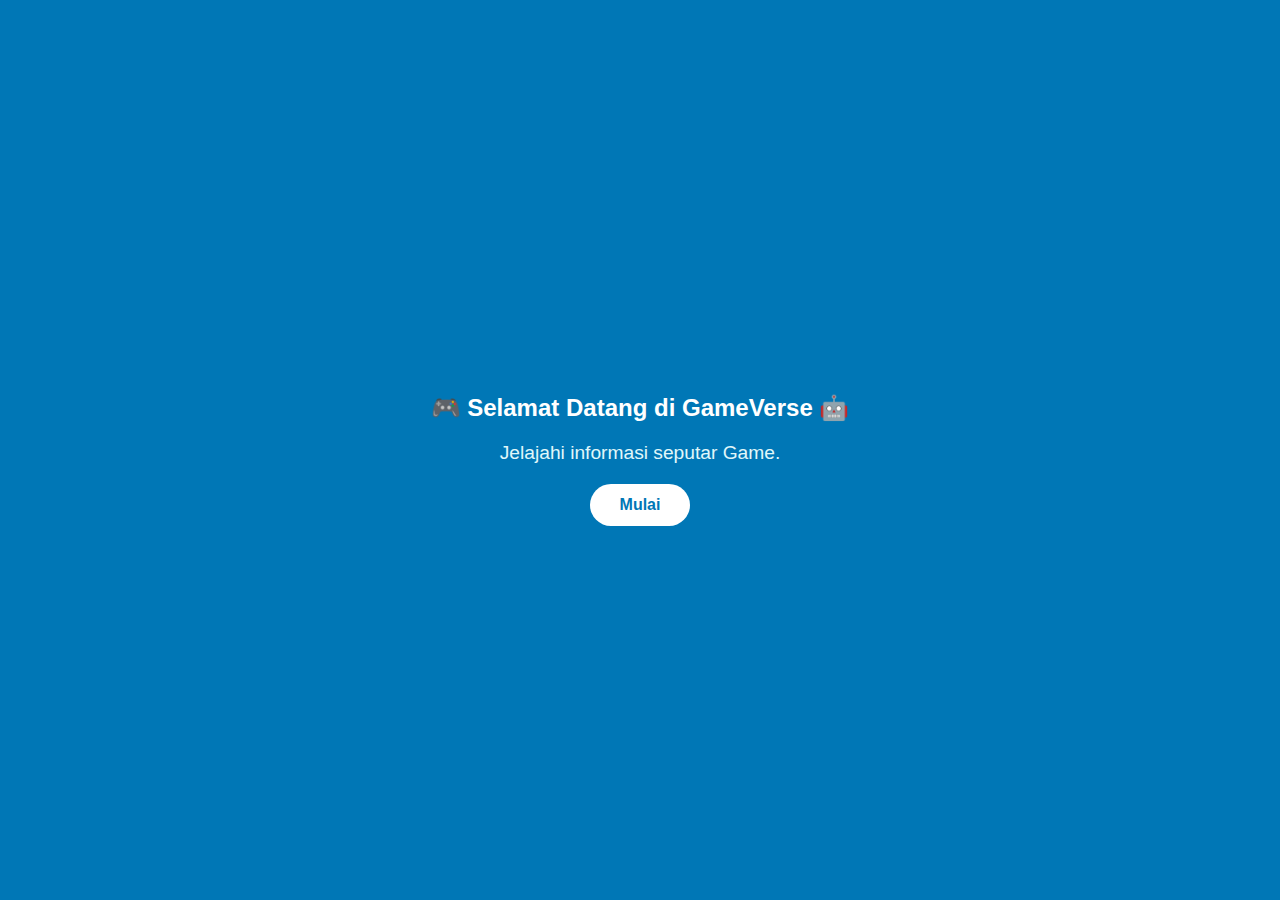
<file: index.html>
<!DOCTYPE html>
<html lang="id">

<head>
    <meta charset="UTF-8">
    <meta name="viewport" content="width=device-width, initial-scale=1.0">
    <title>Selamat Datang</title>
    <style>
        body {
            margin: 0;
            padding: 0;
            height: 100vh;
            display: flex;
            justify-content: center;
            align-items: center;
            background: #0077B6;
            font-family: Arial, sans-serif;
            color: white;
            text-align: center;
        }

        .container {
            max-width: 600px;
            padding: 20px;
        }

        h1 {
            font-size: 2.5rem;
            margin-bottom: 10px;
        }

        p {
            font-size: 1.2rem;
            margin-bottom: 20px;
            color: #e0f7fa;
        }

        a {
            display: inline-block;
            padding: 12px 30px;
            background: white;
            color: #0077B6;
            font-weight: bold;
            text-decoration: none;
            border-radius: 25px;
            transition: 0.3s;
        }

        a:hover {
            background: #023e8a;
            color: white;
        }
    </style>
</head>

<body>
    <div class="container">
        <h2>🎮 Selamat Datang di GameVerse 🤖</h2>
        <p>Jelajahi informasi seputar Game.</p>
        <a href="utama.html">Mulai</a>
    </div>
</body>

</html>
</file>
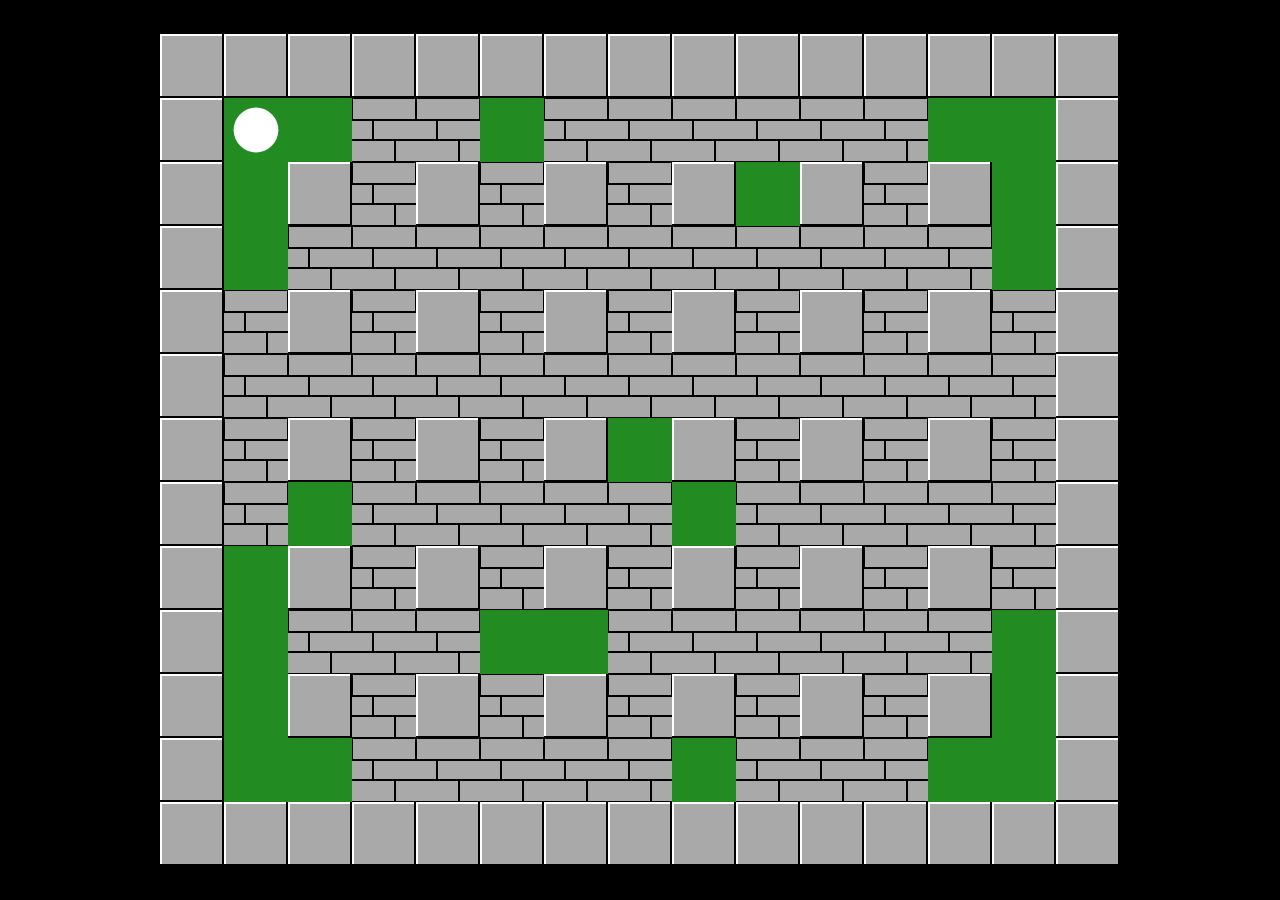
<file: bomb.html>
<!DOCTYPE html>
<html>

<head>
  <title>Basic Bomberman HTML Game</title>
  <meta charset="UTF-8">
  <style>
    html,
    body {
      height: 100%;
      margin: 0;
    }

    body {
      background: black;
      display: flex;
      align-items: center;
      justify-content: center;
    }

    canvas {
      background: forestgreen;
    }
  </style>
</head>

<body>
  <canvas width="960" height="832" id="game"></canvas>
  <script>
    const canvas = document.getElementById('game');
    const context = canvas.getContext('2d');
    const grid = 64;
    const numRows = 13;
    const numCols = 15;

    // create a new canvas and draw the soft wall image. then we can use this
    // canvas to draw the images later on
    const softWallCanvas = document.createElement('canvas');
    const softWallCtx = softWallCanvas.getContext('2d');
    softWallCanvas.width = softWallCanvas.height = grid;

    softWallCtx.fillStyle = 'black';
    softWallCtx.fillRect(0, 0, grid, grid);
    softWallCtx.fillStyle = '#a9a9a9';

    // 1st row brick
    softWallCtx.fillRect(1, 1, grid - 2, 20);

    // 2nd row bricks
    softWallCtx.fillRect(0, 23, 20, 18);
    softWallCtx.fillRect(22, 23, 42, 18);

    // 3rd row bricks
    softWallCtx.fillRect(0, 43, 42, 20);
    softWallCtx.fillRect(44, 43, 20, 20);

    // create a new canvas and draw the soft wall image. then we can use this
    // canvas to draw the images later on
    const wallCanvas = document.createElement('canvas');
    const wallCtx = wallCanvas.getContext('2d');
    wallCanvas.width = wallCanvas.height = grid;

    wallCtx.fillStyle = 'black';
    wallCtx.fillRect(0, 0, grid, grid);
    wallCtx.fillStyle = 'white';
    wallCtx.fillRect(0, 0, grid - 2, grid - 2);
    wallCtx.fillStyle = '#a9a9a9';
    wallCtx.fillRect(2, 2, grid - 4, grid - 4);

    // create a mapping of object types
    const types = {
      wall: '▉',
      softWall: 1,
      bomb: 2
    };

    // keep track of all entities
    let entities = [];

    // keep track of what is in every cell of the game using a 2d array. the
    // template is used to note where walls are and where soft walls cannot spawn.
    // '▉' represents a wall
    // 'x' represents a cell that cannot have a soft wall (player start zone)
    let cells = [];
    const template = [
      ['▉', '▉', '▉', '▉', '▉', '▉', '▉', '▉', '▉', '▉', '▉', '▉', '▉', '▉', '▉'],
      ['▉', 'x', 'x', , , , , , , , , , 'x', 'x', '▉'],
      ['▉', 'x', '▉', , '▉', , '▉', , '▉', , '▉', , '▉', 'x', '▉'],
      ['▉', 'x', , , , , , , , , , , , 'x', '▉'],
      ['▉', , '▉', , '▉', , '▉', , '▉', , '▉', , '▉', , '▉'],
      ['▉', , , , , , , , , , , , , , '▉'],
      ['▉', , '▉', , '▉', , '▉', , '▉', , '▉', , '▉', , '▉'],
      ['▉', , , , , , , , , , , , , , '▉'],
      ['▉', , '▉', , '▉', , '▉', , '▉', , '▉', , '▉', , '▉'],
      ['▉', 'x', , , , , , , , , , , , 'x', '▉'],
      ['▉', 'x', '▉', , '▉', , '▉', , '▉', , '▉', , '▉', 'x', '▉'],
      ['▉', 'x', 'x', , , , , , , , , , 'x', 'x', '▉'],
      ['▉', '▉', '▉', '▉', '▉', '▉', '▉', '▉', '▉', '▉', '▉', '▉', '▉', '▉', '▉']
    ];

    // populate the level with walls and soft walls
    function generateLevel() {
      cells = [];

      for (let row = 0; row < numRows; row++) {
        cells[row] = [];

        for (let col = 0; col < numCols; col++) {

          // 90% chance cells will contain a soft wall
          if (!template[row][col] && Math.random() < 0.90) {
            cells[row][col] = types.softWall;
          }
          else if (template[row][col] === types.wall) {
            cells[row][col] = types.wall;
          }
        }
      }
    }

    // blow up a bomb and its surrounding tiles
    function blowUpBomb(bomb) {

      // bomb has already exploded so don't blow up again
      if (!bomb.alive) return;

      bomb.alive = false;

      // remove bomb from grid
      cells[bomb.row][bomb.col] = null;

      // explode bomb outward by size
      const dirs = [{
        // up
        row: -1,
        col: 0
      }, {
        // down
        row: 1,
        col: 0
      }, {
        // left
        row: 0,
        col: -1
      }, {
        // right
        row: 0,
        col: 1
      }];
      dirs.forEach((dir) => {
        for (let i = 0; i < bomb.size; i++) {
          const row = bomb.row + dir.row * i;
          const col = bomb.col + dir.col * i;
          const cell = cells[row][col];

          // stop the explosion if it hit a wall
          if (cell === types.wall) {
            return;
          }

          // center of the explosion is the first iteration of the loop
          entities.push(new Explosion(row, col, dir, i === 0 ? true : false));
          cells[row][col] = null;

          // bomb hit another bomb so blow that one up too
          if (cell === types.bomb) {

            // find the bomb that was hit by comparing positions
            const nextBomb = entities.find((entity) => {
              return (
                entity.type === types.bomb &&
                entity.row === row && entity.col === col
              );
            });
            blowUpBomb(nextBomb);
          }

          // stop the explosion if hit anything
          if (cell) {
            return;
          }
        }
      });
    }

    // bomb constructor function
    function Bomb(row, col, size, owner) {
      this.row = row;
      this.col = col;
      this.radius = grid * 0.4;
      this.size = size;    // the size of the explosion
      this.owner = owner;  // which player placed this bomb
      this.alive = true;
      this.type = types.bomb;

      // bomb blows up after 3 seconds
      this.timer = 3000;

      // update the bomb each frame
      this.update = function (dt) {
        this.timer -= dt;

        // blow up bomb if timer is done
        if (this.timer <= 0) {
          return blowUpBomb(this);
        }

        // change the size of the bomb every half second. we can determine the size
        // by dividing by 500 (half a second) and taking the ceiling of the result.
        // then we can check if the result is even or odd and change the size
        const interval = Math.ceil(this.timer / 500);
        if (interval % 2 === 0) {
          this.radius = grid * 0.4;
        }
        else {
          this.radius = grid * 0.5;
        }
      };

      // render the bomb each frame
      this.render = function () {
        const x = (this.col + 0.5) * grid;
        const y = (this.row + 0.5) * grid;

        // draw bomb
        context.fillStyle = 'black';
        context.beginPath();
        context.arc(x, y, this.radius, 0, 2 * Math.PI);
        context.fill();

        // draw bomb fuse moving up and down with the bomb size
        const fuseY = (this.radius === grid * 0.5 ? grid * 0.15 : 0);
        context.strokeStyle = 'white';
        context.lineWidth = 5;
        context.beginPath();
        context.arc(
          (this.col + 0.75) * grid,
          (this.row + 0.25) * grid - fuseY,
          10, Math.PI, -Math.PI / 2
        );
        context.stroke();
      };
    }

    // explosion constructor function
    function Explosion(row, col, dir, center) {
      this.row = row;
      this.col = col;
      this.dir = dir;
      this.alive = true;

      // show explosion for 0.3 seconds
      this.timer = 300;

      // update the explosion each frame
      this.update = function (dt) {
        this.timer -= dt;

        if (this.timer <= 0) {
          this.alive = false;
        }
      };

      // render the explosion each frame
      this.render = function () {
        const x = this.col * grid;
        const y = this.row * grid;
        const horizontal = this.dir.col;
        const vertical = this.dir.row;

        // create a fire effect by stacking red, orange, and yellow on top of
        // each other using progressively smaller rectangles
        context.fillStyle = '#D72B16';  // red
        context.fillRect(x, y, grid, grid);

        context.fillStyle = '#F39642';  // orange

        // determine how to draw based on if it's vertical or horizontal
        // center draws both ways
        if (center || horizontal) {
          context.fillRect(x, y + 6, grid, grid - 12);
        }
        if (center || vertical) {
          context.fillRect(x + 6, y, grid - 12, grid);
        }

        context.fillStyle = '#FFE5A8';  // yellow

        if (center || horizontal) {
          context.fillRect(x, y + 12, grid, grid - 24);
        }
        if (center || vertical) {
          context.fillRect(x + 12, y, grid - 24, grid);
        }
      };
    }

    // player character (just a simple circle)
    const player = {
      row: 1,
      col: 1,
      numBombs: 1,
      bombSize: 3,
      radius: grid * 0.35,
      render() {
        const x = (this.col + 0.5) * grid;
        const y = (this.row + 0.5) * grid;

        context.save();
        context.fillStyle = 'white';
        context.beginPath();
        context.arc(x, y, this.radius, 0, 2 * Math.PI);
        context.fill();
      }
    }

    // game loop
    let last;
    let dt;
    function loop(timestamp) {
      requestAnimationFrame(loop);
      context.clearRect(0, 0, canvas.width, canvas.height);

      // calculate the time difference since the last update. requestAnimationFrame
      // passes the current timestamp as a parameter to the loop
      if (!last) {
        last = timestamp;
      }
      dt = timestamp - last;
      last = timestamp;

      // update and render everything in the grid
      for (let row = 0; row < numRows; row++) {
        for (let col = 0; col < numCols; col++) {
          switch (cells[row][col]) {
            case types.wall:
              context.drawImage(wallCanvas, col * grid, row * grid);
              break;
            case types.softWall:
              context.drawImage(softWallCanvas, col * grid, row * grid);
              break;
          }
        }
      }

      // update and render all entities
      entities.forEach((entity) => {
        entity.update(dt);
        entity.render();
      });

      // remove dead entities
      entities = entities.filter((entity) => entity.alive);

      player.render();
    }

    // listen to keyboard events to move the snake
    document.addEventListener('keydown', function (e) {
      let row = player.row;
      let col = player.col;

      // left arrow key
      if (e.which === 37) {
        col--;
      }
      // up arrow key
      else if (e.which === 38) {
        row--;
      }
      // right arrow key
      else if (e.which === 39) {
        col++;
      }
      // down arrow key
      else if (e.which === 40) {
        row++;
      }
      // space key (bomb)
      else if (
        e.which === 32 && !cells[row][col] &&
        // count the number of bombs the player has placed
        entities.filter((entity) => {
          return entity.type === types.bomb && entity.owner === player
        }).length < player.numBombs
      ) {
        // place bomb
        const bomb = new Bomb(row, col, player.bombSize, player);
        entities.push(bomb);
        cells[row][col] = types.bomb;
      }

      // don't move the player if something is already at that position
      if (!cells[row][col]) {
        player.row = row;
        player.col = col;
      }
    });

    // start the game
    generateLevel();
    requestAnimationFrame(loop);
  </script>
</body>

</html>
</file>
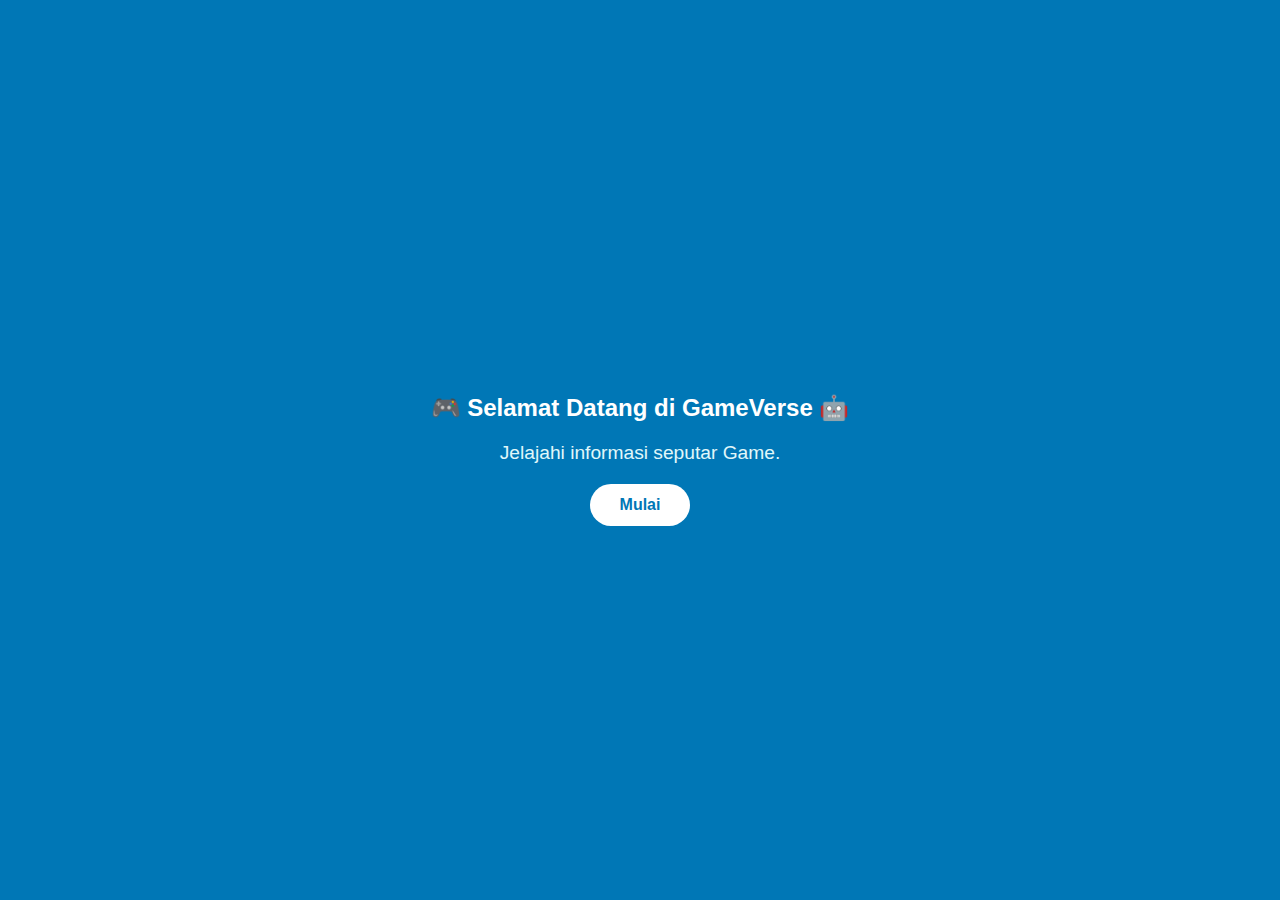
<file: Home.html>
<!DOCTYPE html>
<html lang="id">

<head>
    <meta charset="UTF-8">
    <meta name="viewport" content="width=device-width, initial-scale=1.0">
    <title>Selamat Datang</title>
    <style>
        body {
            margin: 0;
            padding: 0;
            height: 100vh;
            display: flex;
            justify-content: center;
            align-items: center;
            background: #0077B6;
            font-family: Arial, sans-serif;
            color: white;
            text-align: center;
        }

        .container {
            max-width: 600px;
            padding: 20px;
        }

        h1 {
            font-size: 2.5rem;
            margin-bottom: 10px;
        }

        p {
            font-size: 1.2rem;
            margin-bottom: 20px;
            color: #e0f7fa;
        }

        a {
            display: inline-block;
            padding: 12px 30px;
            background: white;
            color: #0077B6;
            font-weight: bold;
            text-decoration: none;
            border-radius: 25px;
            transition: 0.3s;
        }

        a:hover {
            background: #023e8a;
            color: white;
        }
    </style>
</head>

<body>
    <div class="container">
        <h2>🎮 Selamat Datang di GameVerse 🤖</h2>
        <p>Jelajahi informasi seputar Game.</p>
        <a href="index.html">Mulai</a>
    </div>
</body>

</html>
</file>
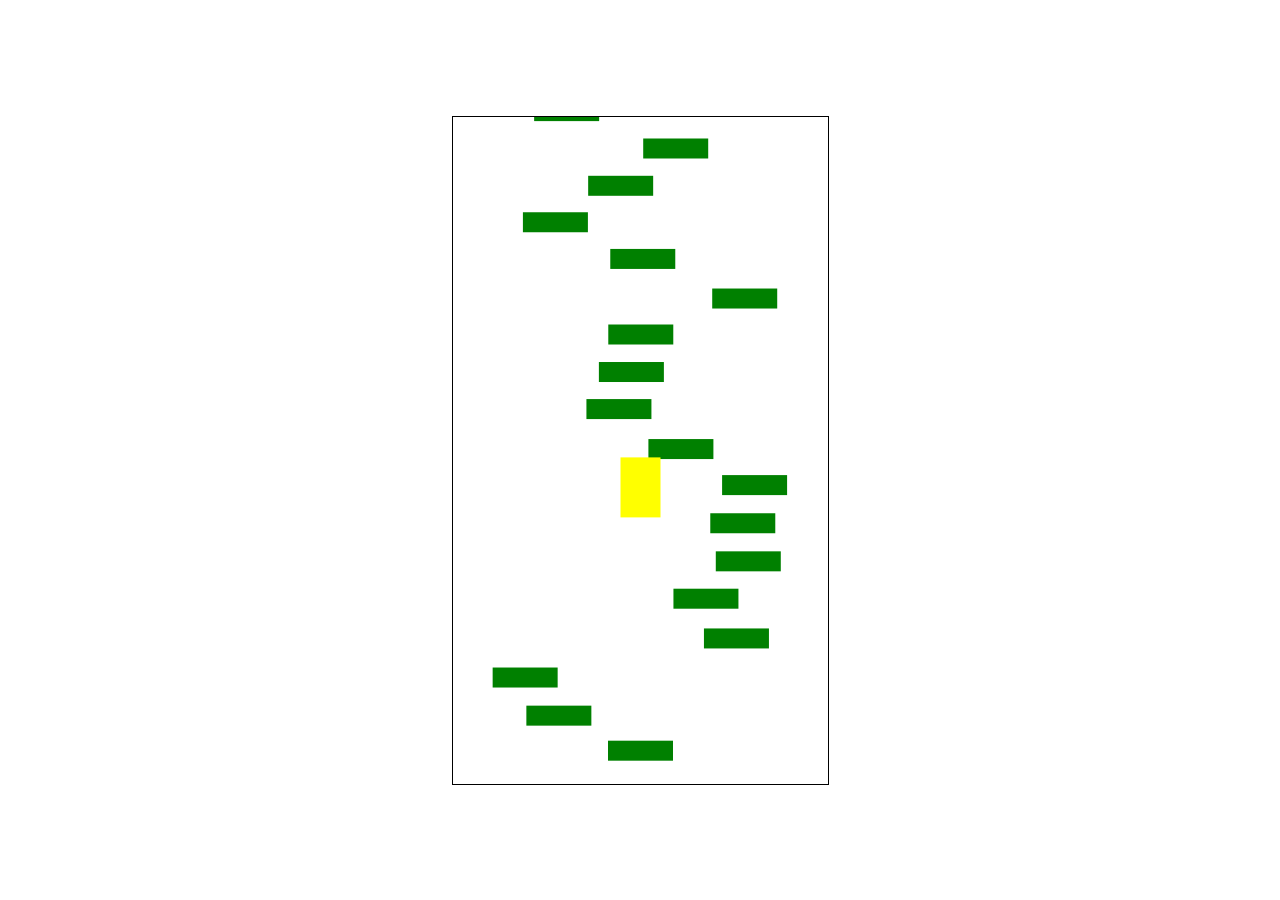
<file: jump.html>
<!DOCTYPE html>
<html>

<head>
    <title>Basic Doodle Jump HTML Game</title>
    <meta charset="UTF-8">
    <style>
        html,
        body {
            height: 100%;
            margin: 0;
        }

        body {
            display: flex;
            align-items: center;
            justify-content: center;
        }

        canvas {
            border: 1px solid black;
        }
    </style>
</head>

<body>
    <canvas width="375" height="667" id="game"></canvas>
    <script>
        const canvas = document.getElementById('game');
        const context = canvas.getContext('2d');

        // width and height of each platform and where platforms start
        const platformWidth = 65;
        const platformHeight = 20;
        const platformStart = canvas.height - 50;

        // player physics
        const gravity = 0.33;
        const drag = 0.3;
        const bounceVelocity = -12.5;

        // minimum and maximum vertical space between each platform
        let minPlatformSpace = 15;
        let maxPlatformSpace = 20;

        // information about each platform. the first platform starts in the
        // bottom middle of the screen
        let platforms = [{
            x: canvas.width / 2 - platformWidth / 2,
            y: platformStart
        }];

        // get a random number between the min (inclusive) and max (exclusive)
        function random(min, max) {
            return Math.random() * (max - min) + min;
        }

        // fill the initial screen with platforms
        let y = platformStart;
        while (y > 0) {
            // the next platform can be placed above the previous one with a space
            // somewhere between the min and max space
            y -= platformHeight + random(minPlatformSpace, maxPlatformSpace);

            // a platform can be placed anywhere 25px from the left edge of the canvas
            // and 25px from the right edge of the canvas (taking into account platform
            // width).
            // however the first few platforms cannot be placed in the center so
            // that the player will bounce up and down without going up the screen
            // until they are ready to move
            let x;
            do {
                x = random(25, canvas.width - 25 - platformWidth);
            } while (
                y > canvas.height / 2 &&
                x > canvas.width / 2 - platformWidth * 1.5 &&
                x < canvas.width / 2 + platformWidth / 2
            );

            platforms.push({ x, y });
        }

        // the doodle jumper
        const doodle = {
            width: 40,
            height: 60,
            x: canvas.width / 2 - 20,
            y: platformStart - 60,

            // velocity
            dx: 0,
            dy: 0
        };

        // keep track of player direction and actions
        let playerDir = 0;
        let keydown = false;
        let prevDoodleY = doodle.y;

        // game loop
        function loop() {
            requestAnimationFrame(loop);
            context.clearRect(0, 0, canvas.width, canvas.height);

            // apply gravity to doodle
            doodle.dy += gravity;

            // if doodle reaches the middle of the screen, move the platforms down
            // instead of doodle up to make it look like doodle is going up
            if (doodle.y < canvas.height / 2 && doodle.dy < 0) {
                platforms.forEach(function (platform) {
                    platform.y += -doodle.dy;
                });

                // add more platforms to the top of the screen as doodle moves up
                while (platforms[platforms.length - 1].y > 0) {
                    platforms.push({
                        x: random(25, canvas.width - 25 - platformWidth),
                        y: platforms[platforms.length - 1].y - (platformHeight + random(minPlatformSpace, maxPlatformSpace))
                    })

                    // add a bit to the min/max platform space as the player goes up
                    minPlatformSpace += 0.5;
                    maxPlatformSpace += 0.5;

                    // cap max space
                    maxPlatformSpace = Math.min(maxPlatformSpace, canvas.height / 2);
                }
            }
            else {
                doodle.y += doodle.dy;
            }

            // only apply drag to horizontal movement if key is not pressed
            if (!keydown) {
                if (playerDir < 0) {
                    doodle.dx += drag;

                    // don't let dx go above 0
                    if (doodle.dx > 0) {
                        doodle.dx = 0;
                        playerDir = 0;
                    }
                }
                else if (playerDir > 0) {
                    doodle.dx -= drag;

                    if (doodle.dx < 0) {
                        doodle.dx = 0;
                        playerDir = 0;
                    }
                }
            }

            doodle.x += doodle.dx;

            // make doodle wrap the screen
            if (doodle.x + doodle.width < 0) {
                doodle.x = canvas.width;
            }
            else if (doodle.x > canvas.width) {
                doodle.x = -doodle.width;
            }

            // draw platforms
            context.fillStyle = 'green';
            platforms.forEach(function (platform) {
                context.fillRect(platform.x, platform.y, platformWidth, platformHeight);

                // make doodle jump if it collides with a platform from above
                if (
                    // doodle is falling
                    doodle.dy > 0 &&

                    // doodle was previous above the platform
                    prevDoodleY + doodle.height <= platform.y &&

                    // doodle collides with platform
                    // (Axis Aligned Bounding Box [AABB] collision check)
                    doodle.x < platform.x + platformWidth &&
                    doodle.x + doodle.width > platform.x &&
                    doodle.y < platform.y + platformHeight &&
                    doodle.y + doodle.height > platform.y
                ) {
                    // reset doodle position so it's on top of the platform
                    doodle.y = platform.y - doodle.height;
                    doodle.dy = bounceVelocity;
                }
            });

            // draw doodle
            context.fillStyle = 'yellow';
            context.fillRect(doodle.x, doodle.y, doodle.width, doodle.height);

            prevDoodleY = doodle.y;

            // remove any platforms that have gone offscreen
            platforms = platforms.filter(function (platform) {
                return platform.y < canvas.height;
            })
        }

        // listen to keyboard events to move doodle
        document.addEventListener('keydown', function (e) {
            // left arrow key
            if (e.which === 37) {
                keydown = true;
                playerDir = -1;
                doodle.dx = -3;

            }
            // right arrow key
            else if (e.which === 39) {
                keydown = true;
                playerDir = 1;
                doodle.dx = 3;
            }
        });

        document.addEventListener('keyup', function (e) {
            keydown = false;
        });

        // start the game
        requestAnimationFrame(loop);
    </script>
</body>

</html>
</file>
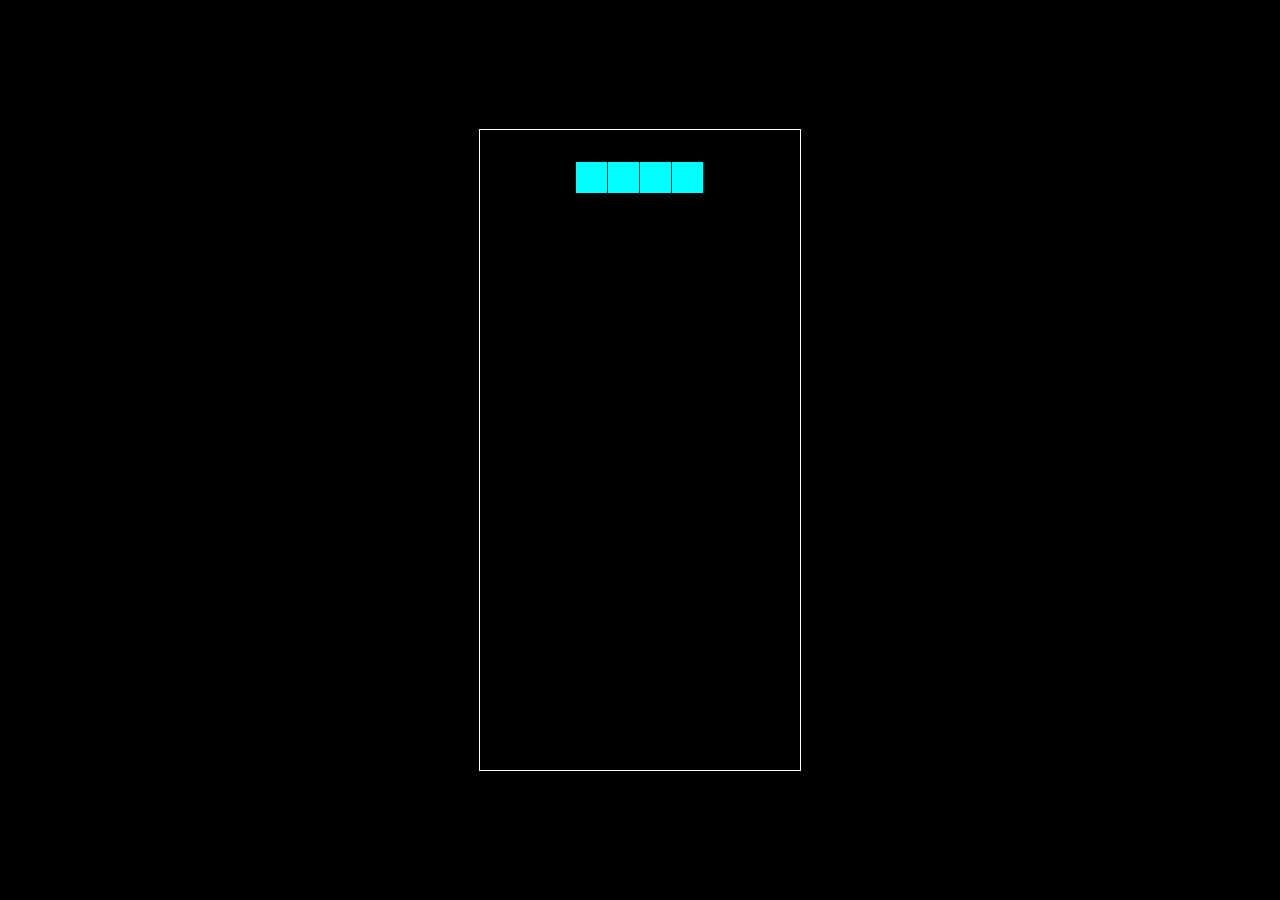
<file: plane.html>
<!DOCTYPE html>
<html>

<head>
    <title>Basic Tetris HTML Game</title>
    <meta charset="UTF-8">
    <style>
        html,
        body {
            height: 100%;
            margin: 0;
        }

        body {
            background: black;
            display: flex;
            align-items: center;
            justify-content: center;
        }

        canvas {
            border: 1px solid white;
        }
    </style>
</head>

<body>
    <canvas width="320" height="640" id="game"></canvas>
    <script>
        // https://tetris.fandom.com/wiki/Tetris_Guideline

        // get a random integer between the range of [min,max]
        // @see https://stackoverflow.com/a/1527820/2124254
        function getRandomInt(min, max) {
            min = Math.ceil(min);
            max = Math.floor(max);

            return Math.floor(Math.random() * (max - min + 1)) + min;
        }

        // generate a new tetromino sequence
        // @see https://tetris.fandom.com/wiki/Random_Generator
        function generateSequence() {
            const sequence = ['I', 'J', 'L', 'O', 'S', 'T', 'Z'];

            while (sequence.length) {
                const rand = getRandomInt(0, sequence.length - 1);
                const name = sequence.splice(rand, 1)[0];
                tetrominoSequence.push(name);
            }
        }

        // get the next tetromino in the sequence
        function getNextTetromino() {
            if (tetrominoSequence.length === 0) {
                generateSequence();
            }

            const name = tetrominoSequence.pop();
            const matrix = tetrominos[name];

            // I and O start centered, all others start in left-middle
            const col = playfield[0].length / 2 - Math.ceil(matrix[0].length / 2);

            // I starts on row 21 (-1), all others start on row 22 (-2)
            const row = name === 'I' ? -1 : -2;

            return {
                name: name,      // name of the piece (L, O, etc.)
                matrix: matrix,  // the current rotation matrix
                row: row,        // current row (starts offscreen)
                col: col         // current col
            };
        }

        // rotate an NxN matrix 90deg
        // @see https://codereview.stackexchange.com/a/186834
        function rotate(matrix) {
            const N = matrix.length - 1;
            const result = matrix.map((row, i) =>
                row.map((val, j) => matrix[N - j][i])
            );

            return result;
        }

        // check to see if the new matrix/row/col is valid
        function isValidMove(matrix, cellRow, cellCol) {
            for (let row = 0; row < matrix.length; row++) {
                for (let col = 0; col < matrix[row].length; col++) {
                    if (matrix[row][col] && (
                        // outside the game bounds
                        cellCol + col < 0 ||
                        cellCol + col >= playfield[0].length ||
                        cellRow + row >= playfield.length ||
                        // collides with another piece
                        playfield[cellRow + row][cellCol + col])
                    ) {
                        return false;
                    }
                }
            }

            return true;
        }

        // place the tetromino on the playfield
        function placeTetromino() {
            for (let row = 0; row < tetromino.matrix.length; row++) {
                for (let col = 0; col < tetromino.matrix[row].length; col++) {
                    if (tetromino.matrix[row][col]) {

                        // game over if piece has any part offscreen
                        if (tetromino.row + row < 0) {
                            return showGameOver();
                        }

                        playfield[tetromino.row + row][tetromino.col + col] = tetromino.name;
                    }
                }
            }

            // check for line clears starting from the bottom and working our way up
            for (let row = playfield.length - 1; row >= 0;) {
                if (playfield[row].every(cell => !!cell)) {

                    // drop every row above this one
                    for (let r = row; r >= 0; r--) {
                        for (let c = 0; c < playfield[r].length; c++) {
                            playfield[r][c] = playfield[r - 1][c];
                        }
                    }
                }
                else {
                    row--;
                }
            }

            tetromino = getNextTetromino();
        }

        // show the game over screen
        function showGameOver() {
            cancelAnimationFrame(rAF);
            gameOver = true;

            context.fillStyle = 'black';
            context.globalAlpha = 0.75;
            context.fillRect(0, canvas.height / 2 - 30, canvas.width, 60);

            context.globalAlpha = 1;
            context.fillStyle = 'white';
            context.font = '36px monospace';
            context.textAlign = 'center';
            context.textBaseline = 'middle';
            context.fillText('GAME OVER!', canvas.width / 2, canvas.height / 2);
        }

        const canvas = document.getElementById('game');
        const context = canvas.getContext('2d');
        const grid = 32;
        const tetrominoSequence = [];

        // keep track of what is in every cell of the game using a 2d array
        // tetris playfield is 10x20, with a few rows offscreen
        const playfield = [];

        // populate the empty state
        for (let row = -2; row < 20; row++) {
            playfield[row] = [];

            for (let col = 0; col < 10; col++) {
                playfield[row][col] = 0;
            }
        }

        // how to draw each tetromino
        // @see https://tetris.fandom.com/wiki/SRS
        const tetrominos = {
            'I': [
                [0, 0, 0, 0],
                [1, 1, 1, 1],
                [0, 0, 0, 0],
                [0, 0, 0, 0]
            ],
            'J': [
                [1, 0, 0],
                [1, 1, 1],
                [0, 0, 0],
            ],
            'L': [
                [0, 0, 1],
                [1, 1, 1],
                [0, 0, 0],
            ],
            'O': [
                [1, 1],
                [1, 1],
            ],
            'S': [
                [0, 1, 1],
                [1, 1, 0],
                [0, 0, 0],
            ],
            'Z': [
                [1, 1, 0],
                [0, 1, 1],
                [0, 0, 0],
            ],
            'T': [
                [0, 1, 0],
                [1, 1, 1],
                [0, 0, 0],
            ]
        };

        // color of each tetromino
        const colors = {
            'I': 'cyan',
            'O': 'yellow',
            'T': 'purple',
            'S': 'green',
            'Z': 'red',
            'J': 'blue',
            'L': 'orange'
        };

        let count = 0;
        let tetromino = getNextTetromino();
        let rAF = null;  // keep track of the animation frame so we can cancel it
        let gameOver = false;

        // game loop
        function loop() {
            rAF = requestAnimationFrame(loop);
            context.clearRect(0, 0, canvas.width, canvas.height);

            // draw the playfield
            for (let row = 0; row < 20; row++) {
                for (let col = 0; col < 10; col++) {
                    if (playfield[row][col]) {
                        const name = playfield[row][col];
                        context.fillStyle = colors[name];

                        // drawing 1 px smaller than the grid creates a grid effect
                        context.fillRect(col * grid, row * grid, grid - 1, grid - 1);
                    }
                }
            }

            // draw the active tetromino
            if (tetromino) {

                // tetromino falls every 35 frames
                if (++count > 35) {
                    tetromino.row++;
                    count = 0;

                    // place piece if it runs into anything
                    if (!isValidMove(tetromino.matrix, tetromino.row, tetromino.col)) {
                        tetromino.row--;
                        placeTetromino();
                    }
                }

                context.fillStyle = colors[tetromino.name];

                for (let row = 0; row < tetromino.matrix.length; row++) {
                    for (let col = 0; col < tetromino.matrix[row].length; col++) {
                        if (tetromino.matrix[row][col]) {

                            // drawing 1 px smaller than the grid creates a grid effect
                            context.fillRect((tetromino.col + col) * grid, (tetromino.row + row) * grid, grid - 1, grid - 1);
                        }
                    }
                }
            }
        }

        // listen to keyboard events to move the active tetromino
        document.addEventListener('keydown', function (e) {
            if (gameOver) return;

            // left and right arrow keys (move)
            if (e.which === 37 || e.which === 39) {
                const col = e.which === 37
                    ? tetromino.col - 1
                    : tetromino.col + 1;

                if (isValidMove(tetromino.matrix, tetromino.row, col)) {
                    tetromino.col = col;
                }
            }

            // up arrow key (rotate)
            if (e.which === 38) {
                const matrix = rotate(tetromino.matrix);
                if (isValidMove(matrix, tetromino.row, tetromino.col)) {
                    tetromino.matrix = matrix;
                }
            }

            // down arrow key (drop)
            if (e.which === 40) {
                const row = tetromino.row + 1;

                if (!isValidMove(tetromino.matrix, row, tetromino.col)) {
                    tetromino.row = row - 1;

                    placeTetromino();
                    return;
                }

                tetromino.row = row;
            }
        });

        // start the game
        rAF = requestAnimationFrame(loop);
    </script>
</body>

</html>
</file>
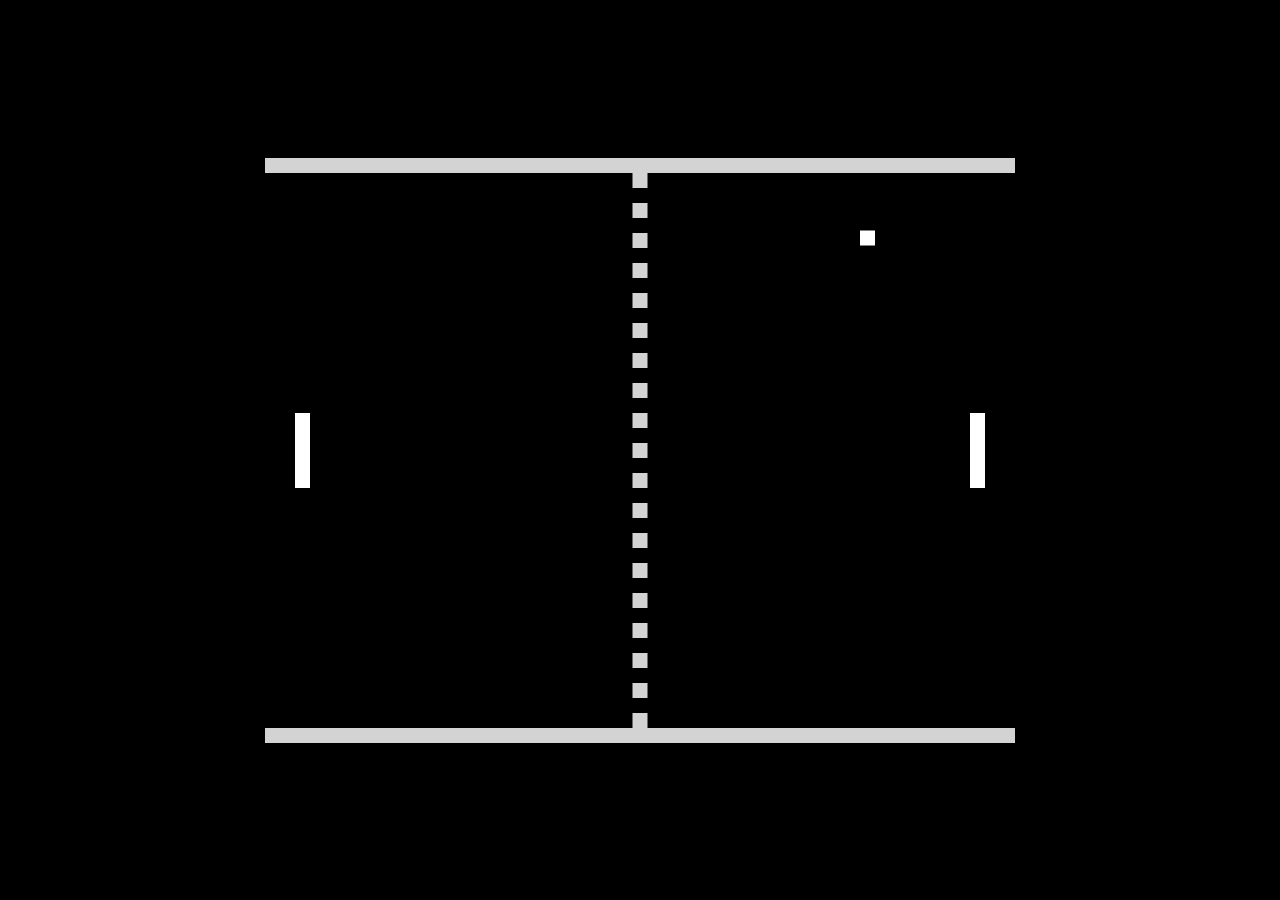
<file: pong.html>
<!DOCTYPE html>
<html>

<head>
    <title>Basic Pong HTML Game</title>
    <meta charset="UTF-8">
    <style>
        html,
        body {
            height: 100%;
            margin: 0;
        }

        body {
            background: black;
            display: flex;
            align-items: center;
            justify-content: center;
        }
    </style>
</head>

<body>
    <canvas width="750" height="585" id="game"></canvas>
    <script>
        const canvas = document.getElementById('game');
        const context = canvas.getContext('2d');
        const grid = 15;
        const paddleHeight = grid * 5; // 80
        const maxPaddleY = canvas.height - grid - paddleHeight;

        var paddleSpeed = 6;
        var ballSpeed = 5;

        const leftPaddle = {
            // start in the middle of the game on the left side
            x: grid * 2,
            y: canvas.height / 2 - paddleHeight / 2,
            width: grid,
            height: paddleHeight,

            // paddle velocity
            dy: 0
        };
        const rightPaddle = {
            // start in the middle of the game on the right side
            x: canvas.width - grid * 3,
            y: canvas.height / 2 - paddleHeight / 2,
            width: grid,
            height: paddleHeight,

            // paddle velocity
            dy: 0
        };
        const ball = {
            // start in the middle of the game
            x: canvas.width / 2,
            y: canvas.height / 2,
            width: grid,
            height: grid,

            // keep track of when need to reset the ball position
            resetting: false,

            // ball velocity (start going to the top-right corner)
            dx: ballSpeed,
            dy: -ballSpeed
        };

        // check for collision between two objects using axis-aligned bounding box (AABB)
        // @see https://developer.mozilla.org/en-US/docs/Games/Techniques/2D_collision_detection
        function collides(obj1, obj2) {
            return obj1.x < obj2.x + obj2.width &&
                obj1.x + obj1.width > obj2.x &&
                obj1.y < obj2.y + obj2.height &&
                obj1.y + obj1.height > obj2.y;
        }

        // game loop
        function loop() {
            requestAnimationFrame(loop);
            context.clearRect(0, 0, canvas.width, canvas.height);

            // move paddles by their velocity
            leftPaddle.y += leftPaddle.dy;
            rightPaddle.y += rightPaddle.dy;

            // prevent paddles from going through walls
            if (leftPaddle.y < grid) {
                leftPaddle.y = grid;
            }
            else if (leftPaddle.y > maxPaddleY) {
                leftPaddle.y = maxPaddleY;
            }

            if (rightPaddle.y < grid) {
                rightPaddle.y = grid;
            }
            else if (rightPaddle.y > maxPaddleY) {
                rightPaddle.y = maxPaddleY;
            }

            // draw paddles
            context.fillStyle = 'white';
            context.fillRect(leftPaddle.x, leftPaddle.y, leftPaddle.width, leftPaddle.height);
            context.fillRect(rightPaddle.x, rightPaddle.y, rightPaddle.width, rightPaddle.height);

            // move ball by its velocity
            ball.x += ball.dx;
            ball.y += ball.dy;

            // prevent ball from going through walls by changing its velocity
            if (ball.y < grid) {
                ball.y = grid;
                ball.dy *= -1;
            }
            else if (ball.y + grid > canvas.height - grid) {
                ball.y = canvas.height - grid * 2;
                ball.dy *= -1;
            }

            // reset ball if it goes past paddle (but only if we haven't already done so)
            if ((ball.x < 0 || ball.x > canvas.width) && !ball.resetting) {
                ball.resetting = true;

                // give some time for the player to recover before launching the ball again
                setTimeout(() => {
                    ball.resetting = false;
                    ball.x = canvas.width / 2;
                    ball.y = canvas.height / 2;
                }, 400);
            }

            // check to see if ball collides with paddle. if they do change x velocity
            if (collides(ball, leftPaddle)) {
                ball.dx *= -1;

                // move ball next to the paddle otherwise the collision will happen again
                // in the next frame
                ball.x = leftPaddle.x + leftPaddle.width;
            }
            else if (collides(ball, rightPaddle)) {
                ball.dx *= -1;

                // move ball next to the paddle otherwise the collision will happen again
                // in the next frame
                ball.x = rightPaddle.x - ball.width;
            }

            // draw ball
            context.fillRect(ball.x, ball.y, ball.width, ball.height);

            // draw walls
            context.fillStyle = 'lightgrey';
            context.fillRect(0, 0, canvas.width, grid);
            context.fillRect(0, canvas.height - grid, canvas.width, canvas.height);

            // draw dotted line down the middle
            for (let i = grid; i < canvas.height - grid; i += grid * 2) {
                context.fillRect(canvas.width / 2 - grid / 2, i, grid, grid);
            }
        }

        // listen to keyboard events to move the paddles
        document.addEventListener('keydown', function (e) {

            // up arrow key
            if (e.which === 38) {
                rightPaddle.dy = -paddleSpeed;
            }
            // down arrow key
            else if (e.which === 40) {
                rightPaddle.dy = paddleSpeed;
            }

            // w key
            if (e.which === 87) {
                leftPaddle.dy = -paddleSpeed;
            }
            // a key
            else if (e.which === 83) {
                leftPaddle.dy = paddleSpeed;
            }
        });

        // listen to keyboard events to stop the paddle if key is released
        document.addEventListener('keyup', function (e) {
            if (e.which === 38 || e.which === 40) {
                rightPaddle.dy = 0;
            }

            if (e.which === 83 || e.which === 87) {
                leftPaddle.dy = 0;
            }
        });

        // start the game
        requestAnimationFrame(loop);
    </script>
</body>

</html>
</file>
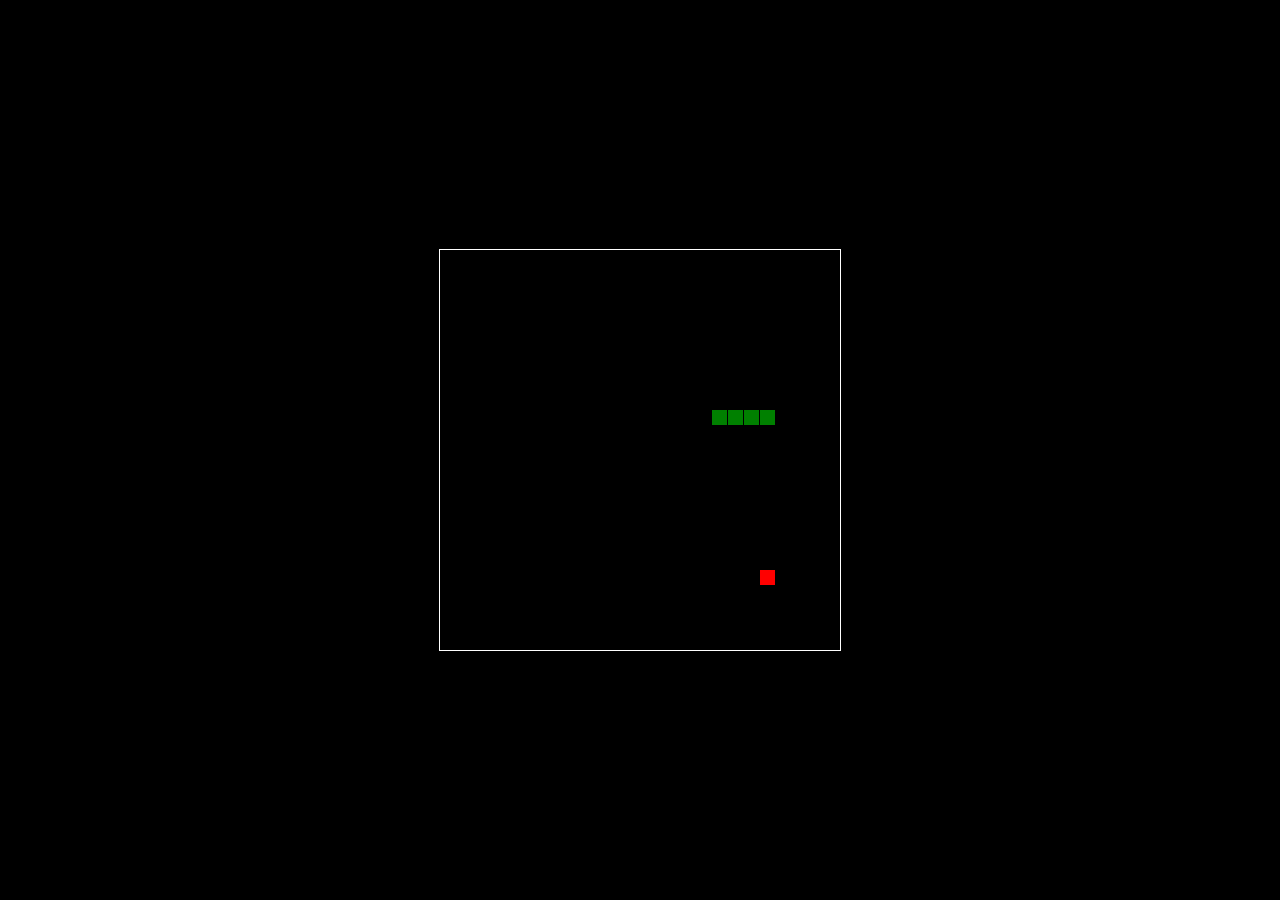
<file: snake.html>
<!DOCTYPE html>
<html>

<head>
    <title>Basic Snake HTML Game</title>
    <meta charset="UTF-8">
    <style>
        html,
        body {
            height: 100%;
            margin: 0;
        }

        body {
            background: black;
            display: flex;
            align-items: center;
            justify-content: center;
        }

        canvas {
            border: 1px solid white;
        }
    </style>
</head>

<body>
    <canvas width="400" height="400" id="game"></canvas>
    <script>
        var canvas = document.getElementById('game');
        var context = canvas.getContext('2d');

        // the canvas width & height, snake x & y, and the apple x & y, all need to be a multiples of the grid size in order for collision detection to work
        // (e.g. 16 * 25 = 400)
        var grid = 16;
        var count = 0;

        var snake = {
            x: 160,
            y: 160,

            // snake velocity. moves one grid length every frame in either the x or y direction
            dx: grid,
            dy: 0,

            // keep track of all grids the snake body occupies
            cells: [],

            // length of the snake. grows when eating an apple
            maxCells: 4
        };
        var apple = {
            x: 320,
            y: 320
        };

        // get random whole numbers in a specific range
        // @see https://stackoverflow.com/a/1527820/2124254
        function getRandomInt(min, max) {
            return Math.floor(Math.random() * (max - min)) + min;
        }

        // game loop
        function loop() {
            requestAnimationFrame(loop);

            // slow game loop to 15 fps instead of 60 (60/15 = 4)
            if (++count < 4) {
                return;
            }

            count = 0;
            context.clearRect(0, 0, canvas.width, canvas.height);

            // move snake by it's velocity
            snake.x += snake.dx;
            snake.y += snake.dy;

            // wrap snake position horizontally on edge of screen
            if (snake.x < 0) {
                snake.x = canvas.width - grid;
            }
            else if (snake.x >= canvas.width) {
                snake.x = 0;
            }

            // wrap snake position vertically on edge of screen
            if (snake.y < 0) {
                snake.y = canvas.height - grid;
            }
            else if (snake.y >= canvas.height) {
                snake.y = 0;
            }

            // keep track of where snake has been. front of the array is always the head
            snake.cells.unshift({ x: snake.x, y: snake.y });

            // remove cells as we move away from them
            if (snake.cells.length > snake.maxCells) {
                snake.cells.pop();
            }

            // draw apple
            context.fillStyle = 'red';
            context.fillRect(apple.x, apple.y, grid - 1, grid - 1);

            // draw snake one cell at a time
            context.fillStyle = 'green';
            snake.cells.forEach(function (cell, index) {

                // drawing 1 px smaller than the grid creates a grid effect in the snake body so you can see how long it is
                context.fillRect(cell.x, cell.y, grid - 1, grid - 1);

                // snake ate apple
                if (cell.x === apple.x && cell.y === apple.y) {
                    snake.maxCells++;

                    // canvas is 400x400 which is 25x25 grids
                    apple.x = getRandomInt(0, 25) * grid;
                    apple.y = getRandomInt(0, 25) * grid;
                }

                // check collision with all cells after this one (modified bubble sort)
                for (var i = index + 1; i < snake.cells.length; i++) {

                    // snake occupies same space as a body part. reset game
                    if (cell.x === snake.cells[i].x && cell.y === snake.cells[i].y) {
                        snake.x = 160;
                        snake.y = 160;
                        snake.cells = [];
                        snake.maxCells = 4;
                        snake.dx = grid;
                        snake.dy = 0;

                        apple.x = getRandomInt(0, 25) * grid;
                        apple.y = getRandomInt(0, 25) * grid;
                    }
                }
            });
        }

        // listen to keyboard events to move the snake
        document.addEventListener('keydown', function (e) {
            // prevent snake from backtracking on itself by checking that it's
            // not already moving on the same axis (pressing left while moving
            // left won't do anything, and pressing right while moving left
            // shouldn't let you collide with your own body)

            // left arrow key
            if (e.which === 37 && snake.dx === 0) {
                snake.dx = -grid;
                snake.dy = 0;
            }
            // up arrow key
            else if (e.which === 38 && snake.dy === 0) {
                snake.dy = -grid;
                snake.dx = 0;
            }
            // right arrow key
            else if (e.which === 39 && snake.dx === 0) {
                snake.dx = grid;
                snake.dy = 0;
            }
            // down arrow key
            else if (e.which === 40 && snake.dy === 0) {
                snake.dy = grid;
                snake.dx = 0;
            }
        });

        // start the game
        requestAnimationFrame(loop);
    </script>
</body>

</html>
</file>
